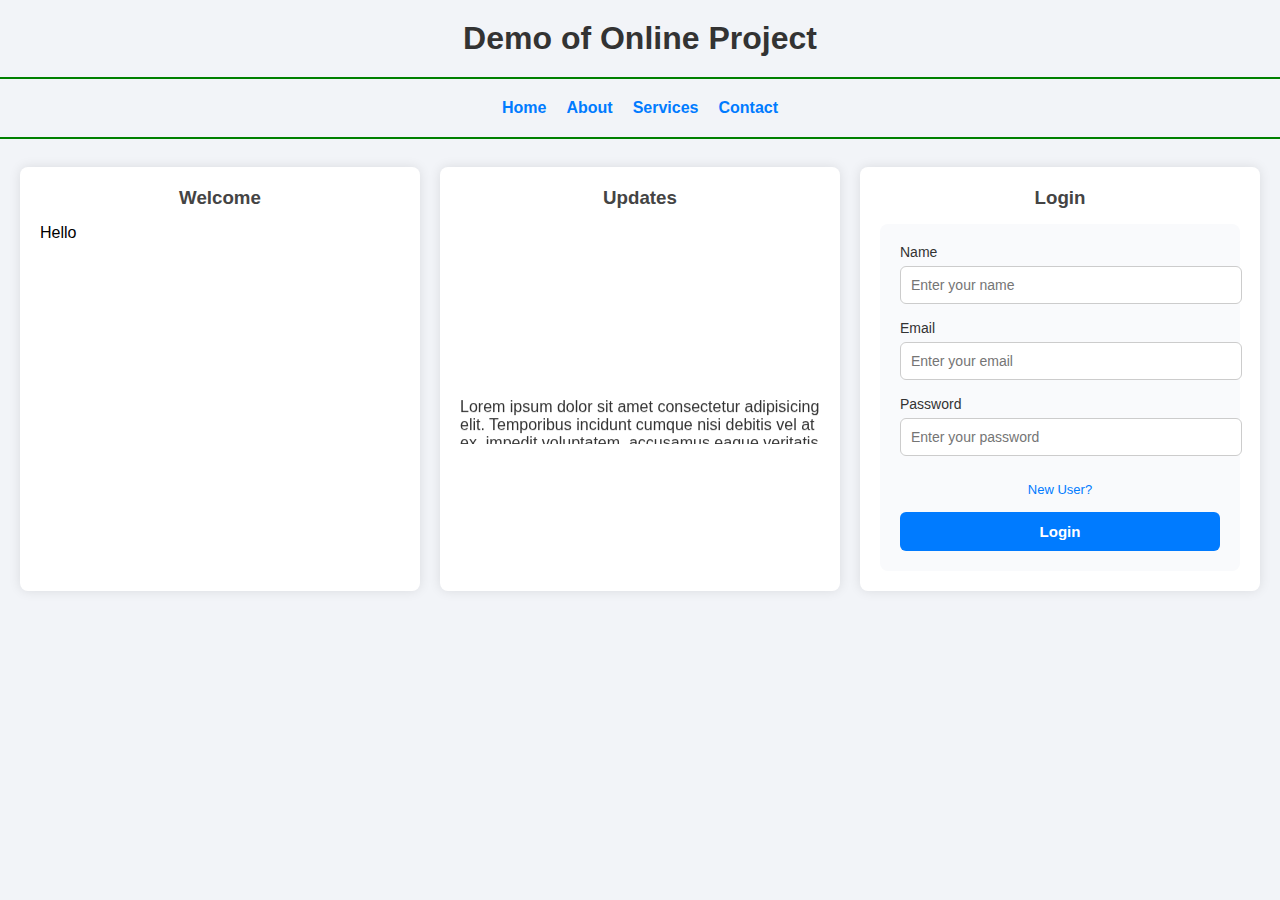
<file: Day-8-final_evaluation/index.html>
<!DOCTYPE html>
<html lang="en">
<head>
  <meta charset="UTF-8">
  <meta name="viewport" content="width=device-width, initial-scale=1.0">
  <title>Demo of Online Project</title>

  <style>
    body {
      margin: 0;
      font-family: Arial, Helvetica, sans-serif;
      background: #f2f4f8;
    }

    h1 {
      text-align: center;
      margin: 20px 0;
      color: #333;
    }

    hr {
      border: none;
      height: 2px;
      background-color: green;
    }

    nav {
      display: flex;
      justify-content: center;
      gap: 20px;
      padding: 12px 0;
    }

    nav a {
      color: #007bff;
      text-decoration: none;
      font-weight: bold;
      font-size: 16px;
    }

    nav a:hover {
      text-decoration: underline;
    }

    .flex {
      display: flex;
      justify-content: space-between;
      gap: 20px;
      padding: 20px;
    }

    .box {
      width: 32%;
      background: white;
      padding: 20px;
      border-radius: 8px;
      box-shadow: 0 0 12px rgba(0,0,0,0.1);
    }

    .box h3 {
      margin-top: 0;
      margin-bottom: 15px;
      text-align: center;
      color: #444;
    }

    marquee {
      height: 220px;
      color: #333;
    }

    form {
      background: #f9fafc;
      padding: 20px;
      border-radius: 8px;
    }

    label {
      display: block;
      margin-bottom: 6px;
      font-size: 14px;
      color: #333;
    }

    input {
      width: 100%;
      padding: 10px;
      margin-bottom: 16px;
      border: 1px solid #ccc;
      border-radius: 6px;
      font-size: 14px;
    }

    input:focus {
      outline: none;
      border-color: #007bff;
      box-shadow: 0 0 4px rgba(0,123,255,0.3);
    }

    button {
      width: 100%;
      padding: 11px;
      background-color: #007bff;
      color: white;
      border: none;
      border-radius: 6px;
      font-size: 15px;
      font-weight: bold;
      cursor: pointer;
    }

    button:hover {
      background-color: #0056b3;
    }

    .new-user {
      display: block;
      text-align: center;
      margin: 10px 0 15px;
      font-size: 13px;
      text-decoration: none;
      color: #007bff;
    }

    .new-user:hover {
      text-decoration: underline;
    }

    @media (max-width: 900px) {
      .flex {
        flex-direction: column;
      }

      .box {
        width: 100%;
      }
    }
  </style>
</head>

<body>

  <h1>Demo of Online Project</h1>
  <hr>

  <nav>
    <a href="index.html">Home</a>
    <a href="#">About</a>
    <a href="#">Services</a>
    <a href="#">Contact</a>
  </nav>

  <hr>

  <div class="flex">

    <div class="box">
      <h3>Welcome</h3>
      Hello
    </div>

    <div class="box">
      <h3>Updates</h3>
      <marquee direction="up" onmouseover="this.stop()" onmouseout="this.start()">
        Lorem ipsum dolor sit amet consectetur adipisicing elit.
        Temporibus incidunt cumque nisi debitis vel at ex,
        impedit voluptatem, accusamus eaque veritatis magnam?
      </marquee>
    </div>

    <div class="box">
      <h3>Login</h3>

      <form action="nextpage.html" method="get">
        <label>Name</label>
        <input type="text" name="input-name" placeholder="Enter your name">

        <label>Email</label>
        <input type="email" name="input-email" placeholder="Enter your email">

        <label>Password</label>
        <input type="password" name="input-pwd" placeholder="Enter your password">

        <a href="newuser.html" class="new-user">New User?</a>

        <button type="submit">Login</button>
      </form>
    </div>

  </div>

</body>
</html>
</file>
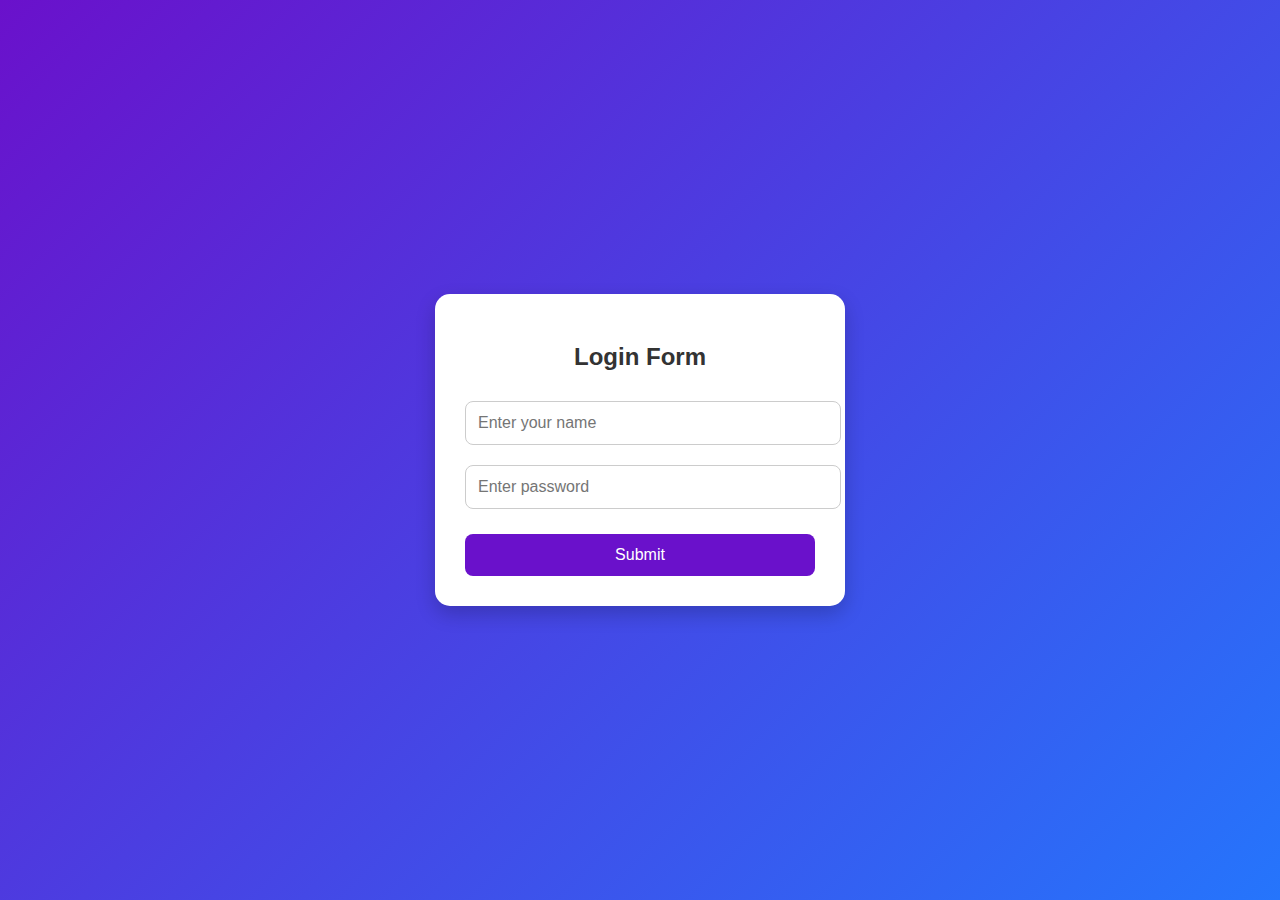
<file: Day-5-training/in-class_training/index.html>
<!DOCTYPE html>
<html lang="en">
<head>
    <meta charset="UTF-8">
    <title>Beautiful Form</title>

    <style>
        body {
            margin: 0;
            padding: 0;
            background: linear-gradient(135deg, #6a11cb, #2575fc);
            height: 100vh;
            display: flex;
            justify-content: center;
            align-items: center;
            font-family: "Segoe UI", sans-serif;
        }

        .form-container {
            background: white;
            width: 350px;
            padding: 30px;
            border-radius: 15px;
            box-shadow: 0px 8px 20px rgba(0,0,0,0.2);
            animation: fadeIn 0.8s ease-in-out;
        }

        h2 {
            text-align: center;
            margin-bottom: 20px;
            color: #333;
            font-weight: 600;
        }

        .form-input {
            width: 100%;
            padding: 12px;
            margin: 10px 0;
            border-radius: 8px;
            border: 1px solid #ccc;
            font-size: 16px;
            transition: 0.3s;
        }

        .form-input:focus {
            border-color: #6a11cb;
            box-shadow: 0 0 5px rgba(106, 17, 203, 0.5);
            outline: none;
        }

        .submit-btn {
            width: 100%;
            padding: 12px;
            margin-top: 15px;
            border: none;
            border-radius: 8px;
            background: #6a11cb;
            color: white;
            font-size: 16px;
            cursor: pointer;
            transition: 0.3s;
        }

        .submit-btn:hover {
            background: #4c0fa8;
            transform: translateY(-2px);
        }

        @keyframes fadeIn {
            from { opacity: 0; transform: translateY(20px); }
            to   { opacity: 1; transform: translateY(0); }
        }
    </style>
</head>
<body>

    <div class="form-container">
        <h2>Login Form</h2>

        <form id="form-id">
            <input id="input-1" class="form-input" type="text" placeholder="Enter your name">
            <input id="input-2" class="form-input" type="password" placeholder="Enter password">
            <button class="submit-btn" type="submit">Submit</button>
        </form>
    </div>

    <script src="index.js"></script>
</body>
</html>
</file>
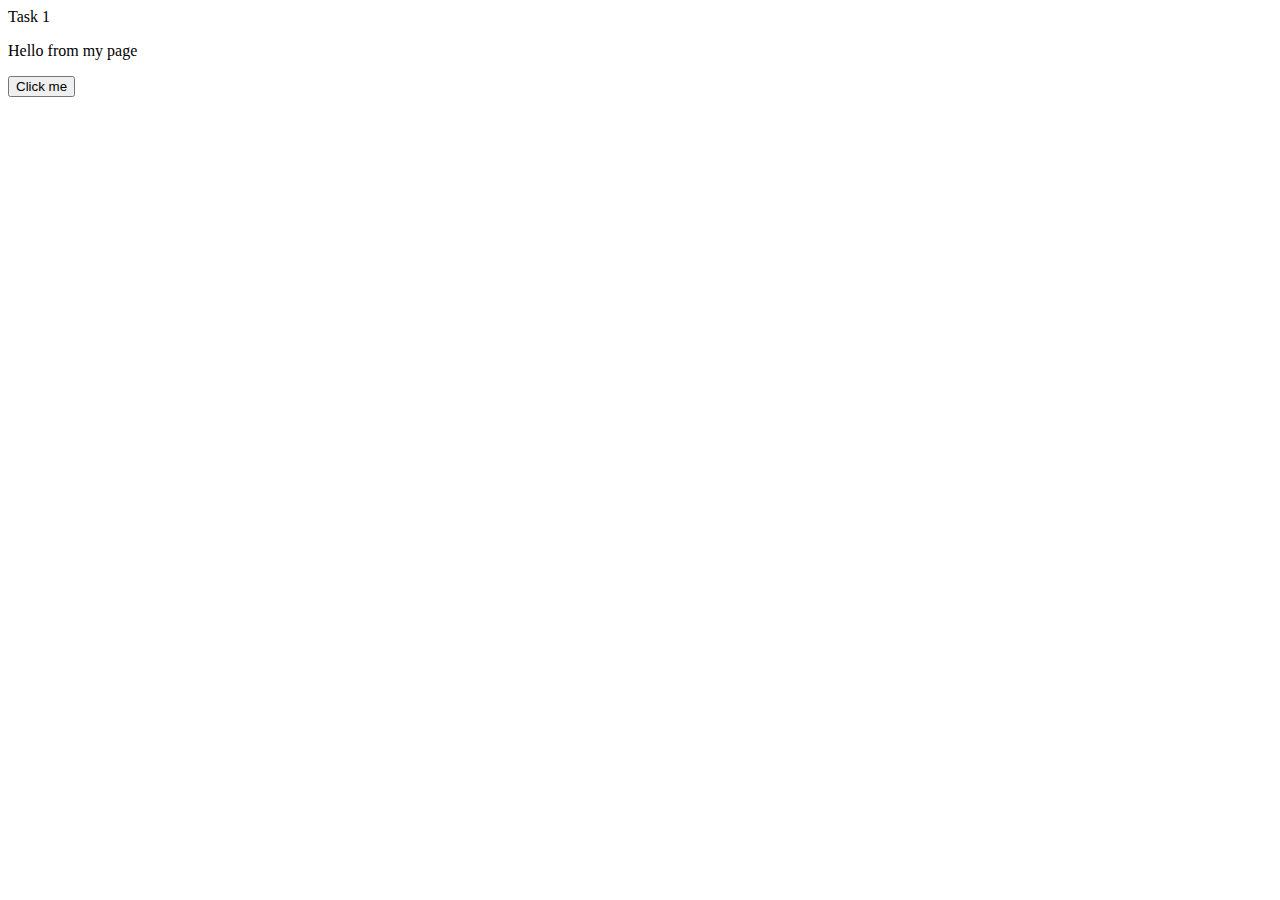
<file: Day-5-training/Day-5-assignment/Task1/index.html>
<!DOCTYPE html>
<html lang="en">
    <head>
        Task 1 
    </head>
    <body>
        <p class="hello">Hello from my page</p>
        <button class="btn">Click me </button>
        <script src="index.js" charset="UTF-8"></script>
    </body>
    </html>
</file>
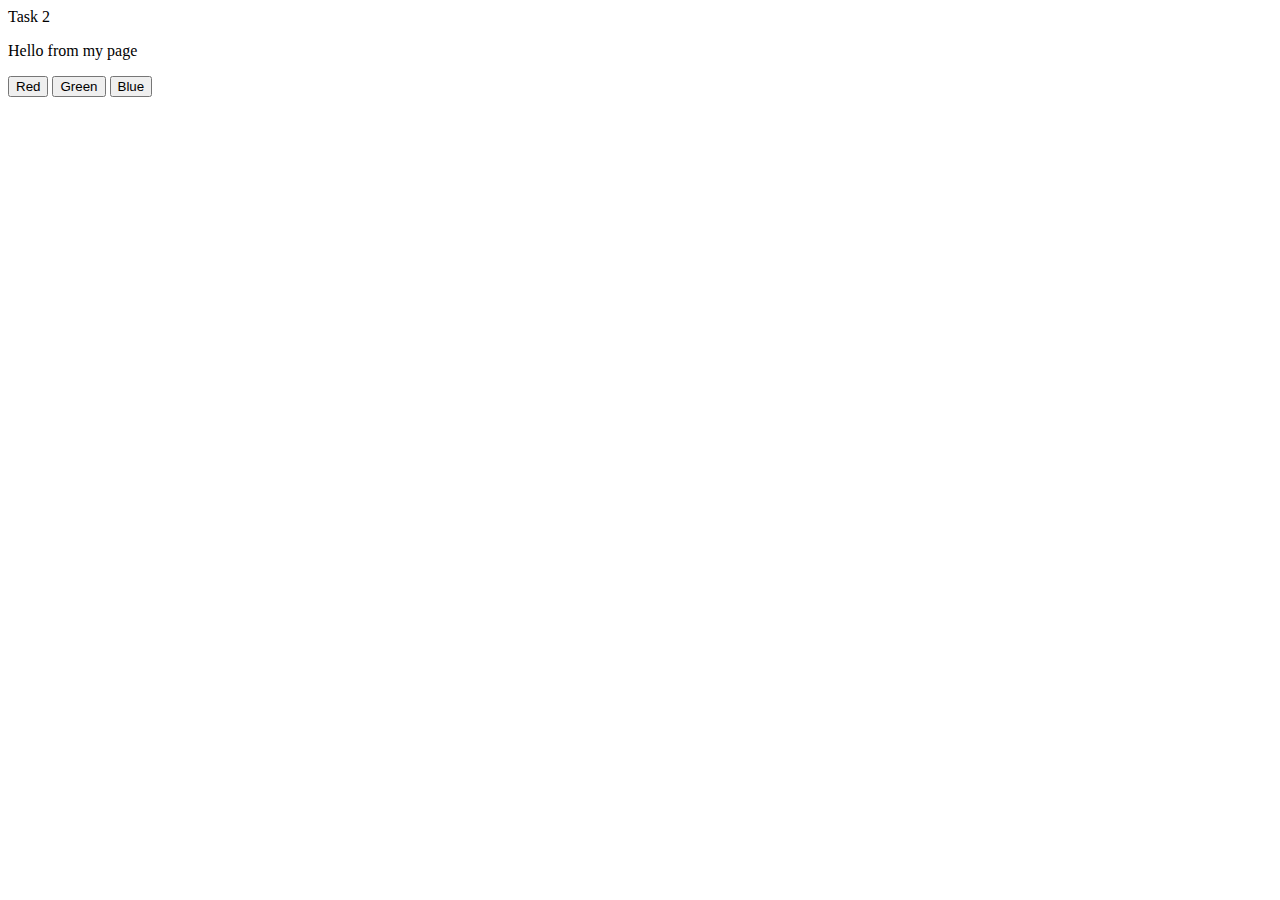
<file: Day-5-training/Day-5-assignment/Task2/index.html>
<!DOCTYPE html>
<html lang="en">
    <head>
        Task 2 
    </head>
    <body>
        <p class="hello">Hello from my page</p>
        <button class="btn">Red</button>
         <button class="btn-1">Green</button>
          <button class="btn-2">Blue</button>
        <script src="index.js" charset="UTF-8"></script>
    </body>
    </html>
</file>
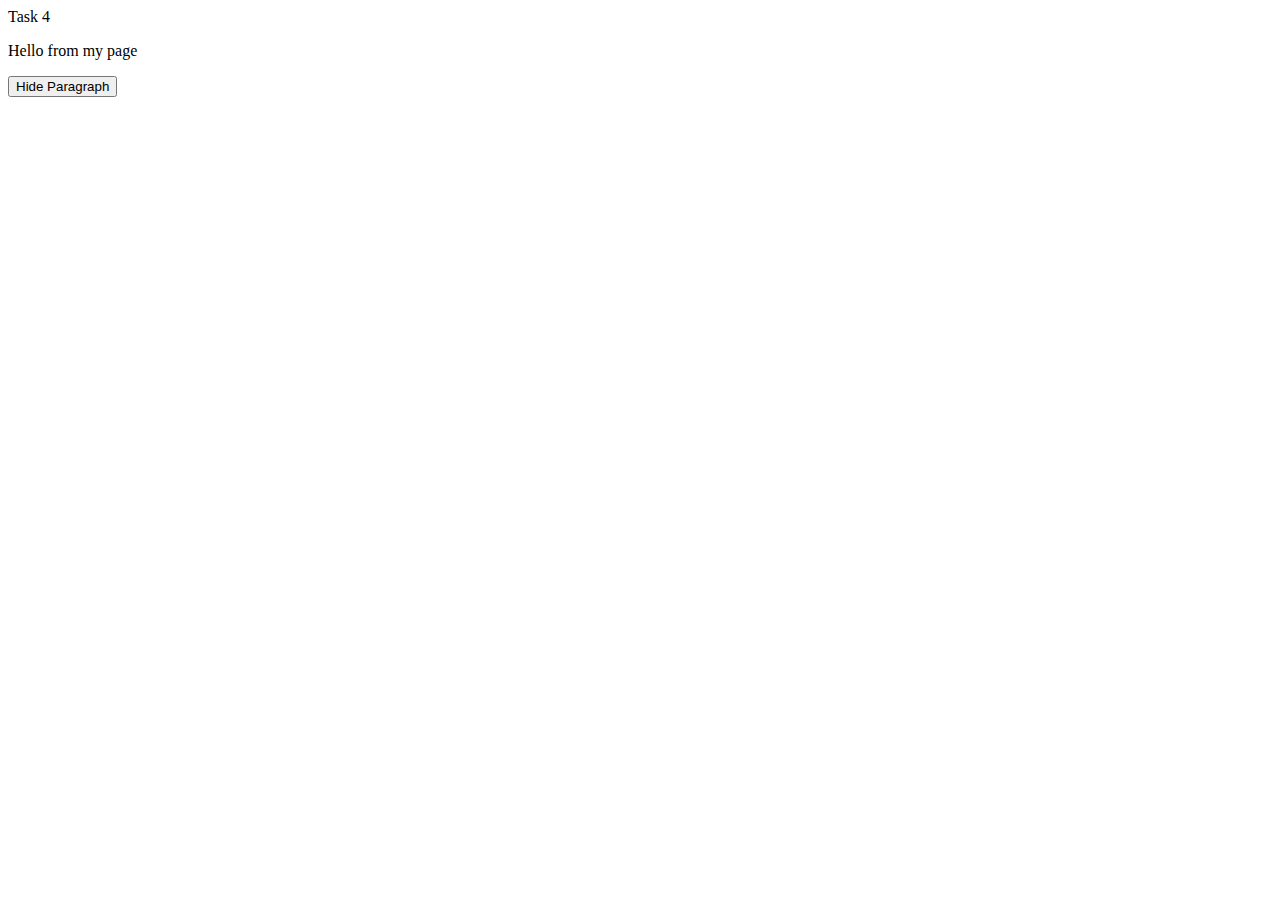
<file: Day-5-training/Day-5-assignment/Task4/index.html>
<!DOCTYPE html>
<html lang="en">
    <head>
        Task 4
    </head>
    <body>
        <p class="hello">Hello from my page</p>
          <button class="btn">Hide Paragraph</button>
        <script src="index.js" charset="UTF-8"></script>
    </body>
    </html>
</file>
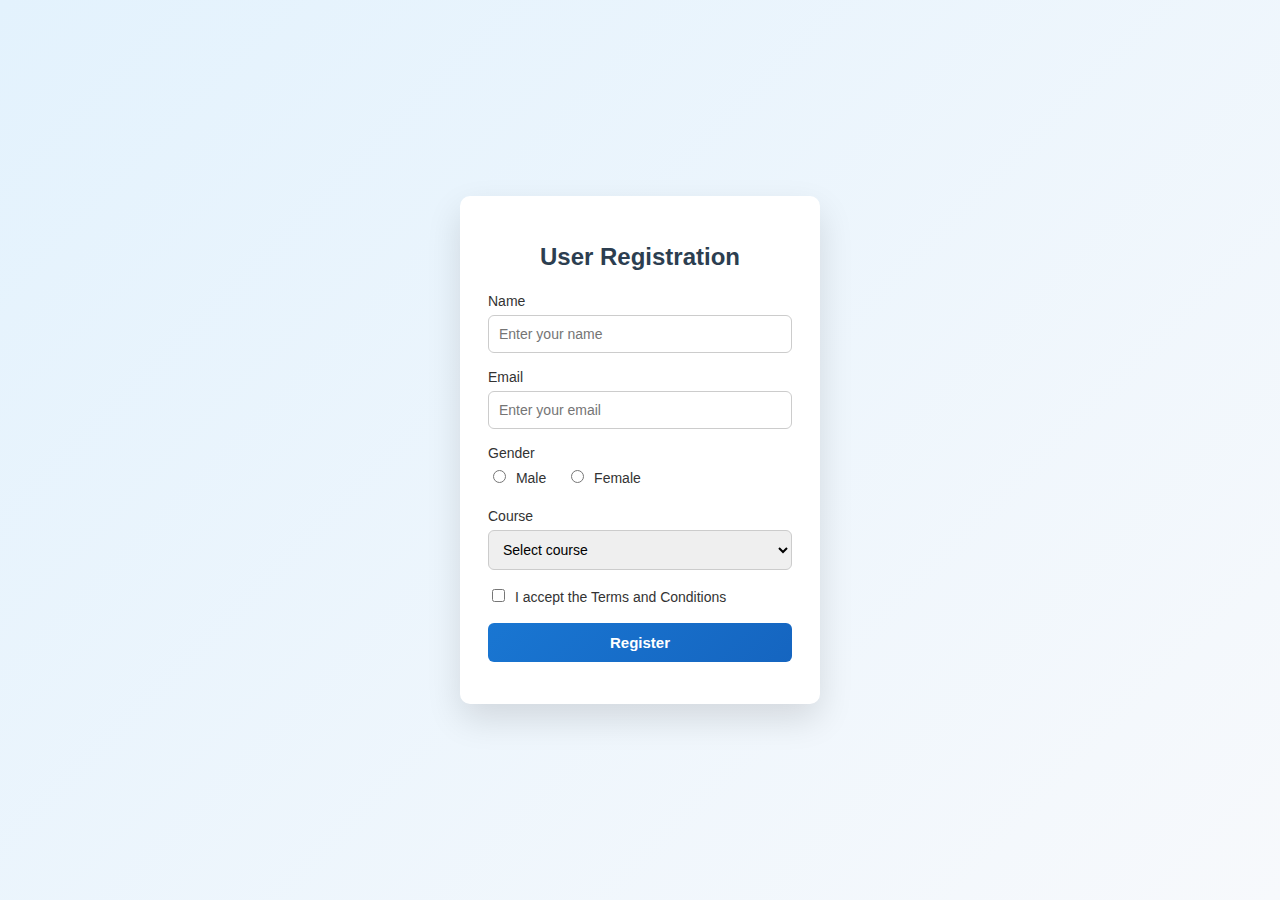
<file: Day-8-final_evaluation/newuser.html>
<!DOCTYPE html>
<html lang="en">
<head>
  <meta charset="UTF-8">
  <title>User Registration</title>
  <link rel="stylesheet" href="index.css">
</head>
<body>

  <form id="registrationForm">

    <h2>User Registration</h2>

    <label for="name">Name</label>
    <input type="text" id="name" placeholder="Enter your name">

    <label for="email">Email</label>
    <input type="email" id="email" placeholder="Enter your email">

    <label>Gender</label>
    <div class="radio-group">
      <label><input type="radio" name="gender" value="Male"> Male</label>
      <label><input type="radio" name="gender" value="Female"> Female</label>
    </div>

    <label for="course">Course</label>
    <select id="course">
      <option value="">Select course</option>
      <option value="BTech">B.Tech</option>
      <option value="MCA">MCA</option>
      <option value="MBA">MBA</option>
    </select>

    <div class="checkbox-group">
      <label>
        <input type="checkbox" id="terms">
        I accept the Terms and Conditions
      </label>
    </div>

    <button type="submit">Register</button>

    <p id="errorMsg"></p>

  </form>

  <script src="newuser.js"></script>
</body>
</html>
</file>
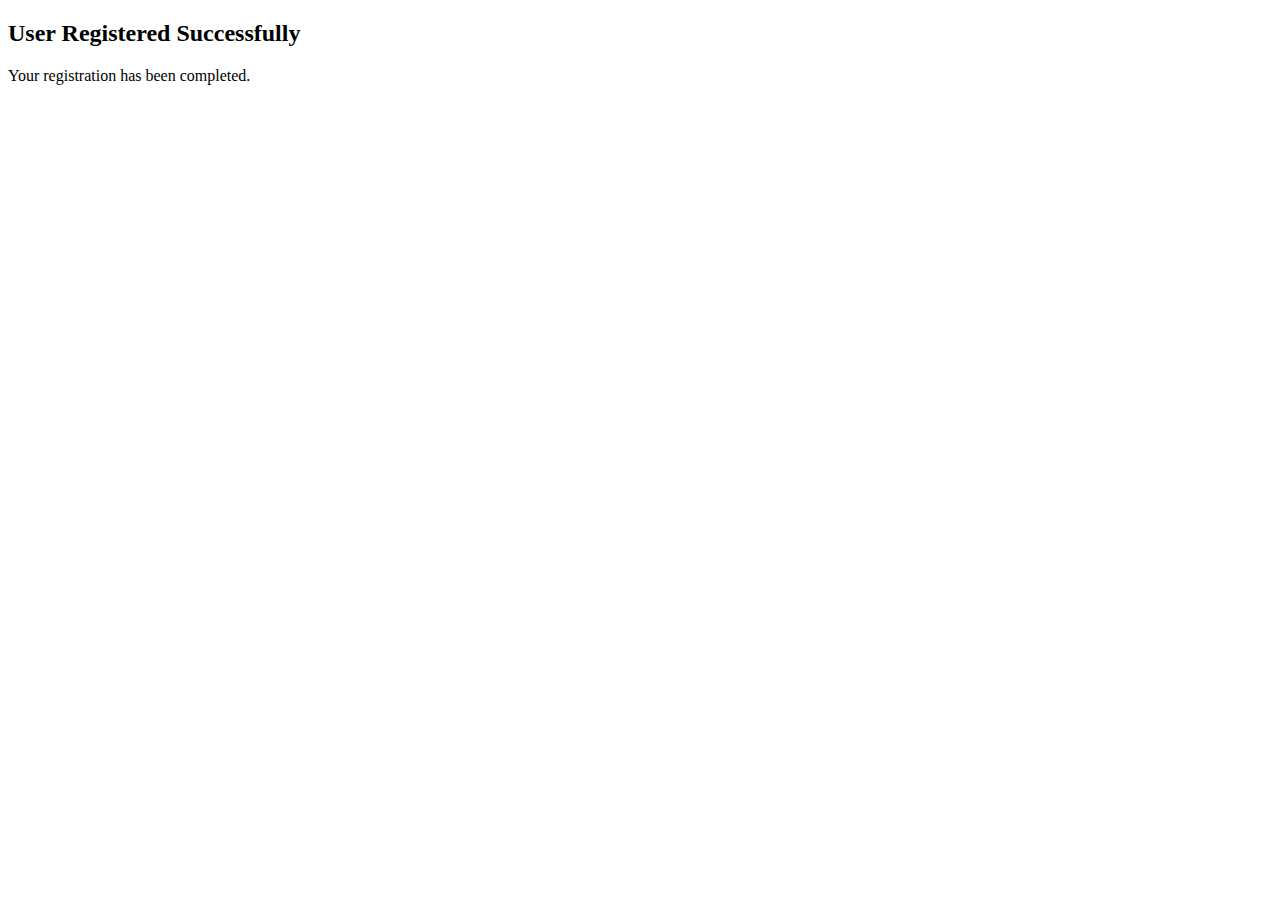
<file: Day-8-final_evaluation/success.html>
<!DOCTYPE html>
<html lang="en">
<head>
  <meta charset="UTF-8">
  <title>Success</title>
</head>
<body>

  <h2>User Registered Successfully</h2>
  <p>Your registration has been completed.</p>

</body>
</html>
</file>
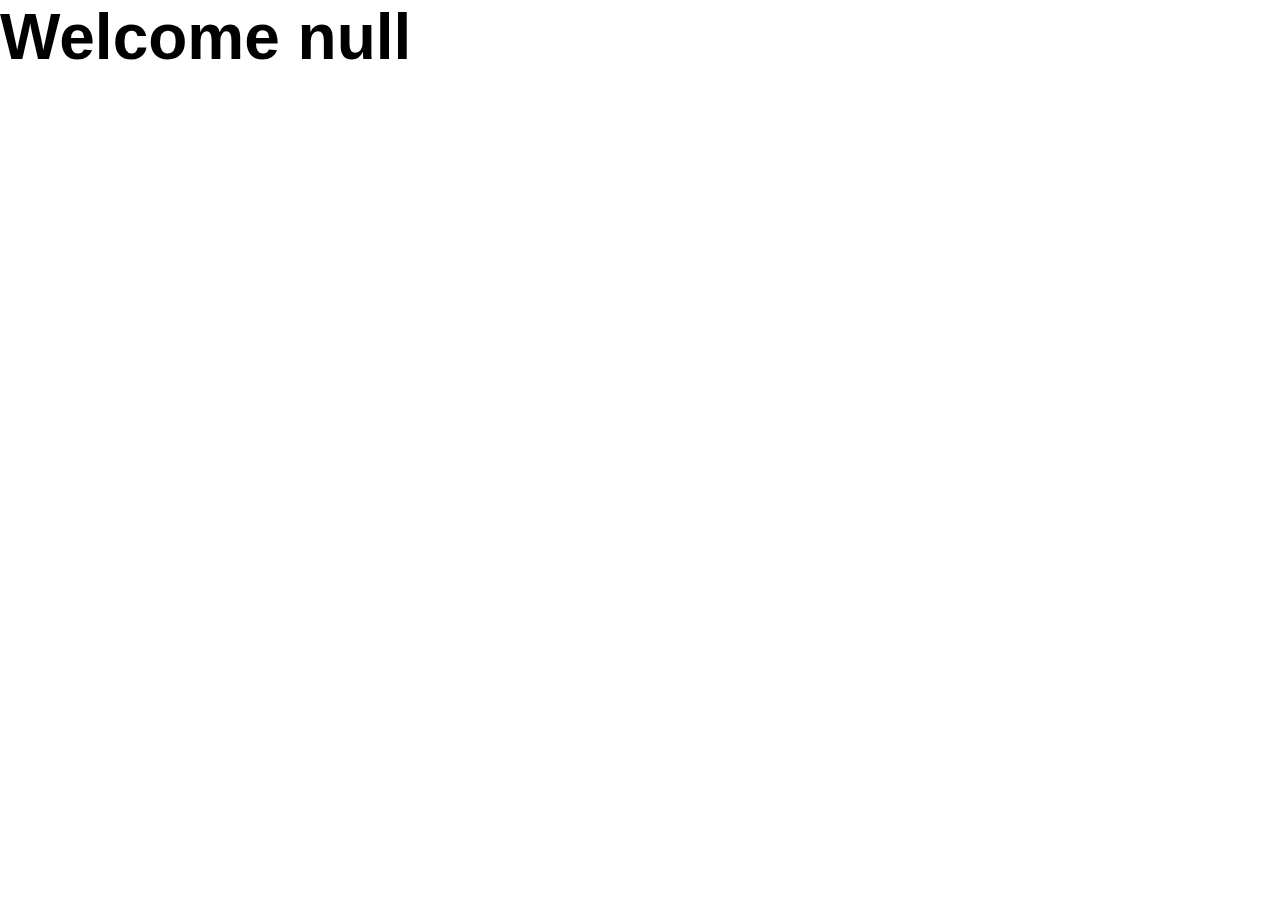
<file: Day-6-training/in-class_training/next.html>
<!DOCTYPE html>
<html lang="en">
<head>
  <meta charset="UTF-8">
  <title>Assessment Page</title>
  <link rel="stylesheet" href="assessment.css">
</head>
<body>
    <h1 class="next-page">This is my next page</h1>
    <script src="assessment.js"></script>
</body>
    </html>
</file>
<file: Day-8-final_evaluation/index.css>
* {
  box-sizing: border-box;
}

body {
  font-family: Arial, Helvetica, sans-serif;
  background: linear-gradient(135deg, #e3f2fd, #f7f9fc);
  min-height: 100vh;
  margin: 0;
  display: flex;
  align-items: center;
  justify-content: center;
}

form {
  background-color: #ffffff;
  width: 360px;
  padding: 28px;
  border-radius: 10px;
  box-shadow: 0 15px 35px rgba(0, 0, 0, 0.12);
}

h2 {
  text-align: center;
  margin-bottom: 22px;
  color: #2c3e50;
}

label {
  font-size: 14px;
  color: #333;
  margin-bottom: 6px;
  display: block;
}

input[type="text"],
input[type="email"],
select {
  width: 100%;
  padding: 10px;
  margin-bottom: 16px;
  border: 1px solid #ccc;
  border-radius: 6px;
  font-size: 14px;
  transition: border 0.2s, box-shadow 0.2s;
}

input:focus,
select:focus {
  outline: none;
  border-color: #1976d2;
  box-shadow: 0 0 6px rgba(25, 118, 210, 0.3);
}

.radio-group {
  display: flex;
  gap: 20px;
  margin-bottom: 16px;
  font-size: 14px;
}

.checkbox-group {
  margin-bottom: 18px;
  font-size: 14px;
}

input[type="radio"],
input[type="checkbox"] {
  margin-right: 6px;
}

button {
  width: 100%;
  padding: 11px;
  background: linear-gradient(135deg, #1976d2, #1565c0);
  color: white;
  border: none;
  border-radius: 6px;
  font-size: 15px;
  font-weight: bold;
  cursor: pointer;
  transition: transform 0.1s, box-shadow 0.1s;
}

button:hover {
  transform: translateY(-1px);
  box-shadow: 0 6px 15px rgba(0, 0, 0, 0.15);
}

#errorMsg {
  color: #d32f2f;
  margin-top: 14px;
  text-align: center;
  font-size: 14px;
}
</file>
<file: Day-6-training/in-class_training/assessment.css>
* {
  margin: 0;
  padding: 0;
  box-sizing: border-box;
  font-family: Arial, sans-serif;
}

/* NAVBAR */
.navbar {
  height: 70px;
  background: #0f172a;
  color: white;
  display: flex;
  align-items: center;
  justify-content: space-between;
  padding: 0 30px;
}

.navbar h1 {
  font-size: 24px;
  letter-spacing: 1px;
}

.logo {
  width: 45px;
}

/* MAIN CONTAINER */
.container {
  display: flex;
  height: calc(100vh - 70px);
}

/* LEFT MENU */
.menu {
  width: 20%;
  background: #1e293b;
  color: white;
  padding: 20px;
}

.menu h2 {
  margin-bottom: 15px;
}

.menu ul li {
  list-style: none;
  padding: 12px;
  margin-bottom: 10px;
  background: #334155;
  border-radius: 6px;
  cursor: pointer;
}

.menu ul li:hover {
  background: #475569;
}

/* GALLERY */
.gallery {
  width: 50%;
  padding: 20px;
  overflow-y: auto;
}

.gallery h2 {
  margin-bottom: 15px;
}

.images {
  display: flex;
  flex-direction: column;
  gap: 15px;
}

.images img {
  width: 100%;
  border-radius: 10px;
}

/* LOGIN FORM */
.login {
  width: 30%;
  background: #f1f5f9;
  display: flex;
  flex-direction: column;
  justify-content: center;
  align-items: center;
}

.login h2 {
  margin-bottom: 20px;
}

.login form {
  width: 80%;
  background: white;
  padding: 30px;
  border-radius: 12px;
  box-shadow: 0 10px 30px rgba(0,0,0,0.1);
}

.login input {
  width: 100%;
  padding: 12px;
  margin-bottom: 15px;
  border: 1px solid #cbd5e1;
  border-radius: 6px;
}

.login button {
  width: 100%;
  padding: 12px;
  background: #2563eb;
  border: none;
  color: white;
  font-size: 16px;
  border-radius: 6px;
  cursor: pointer;
}

.login button:hover {
  background: #1d4ed8;
}
</file>
